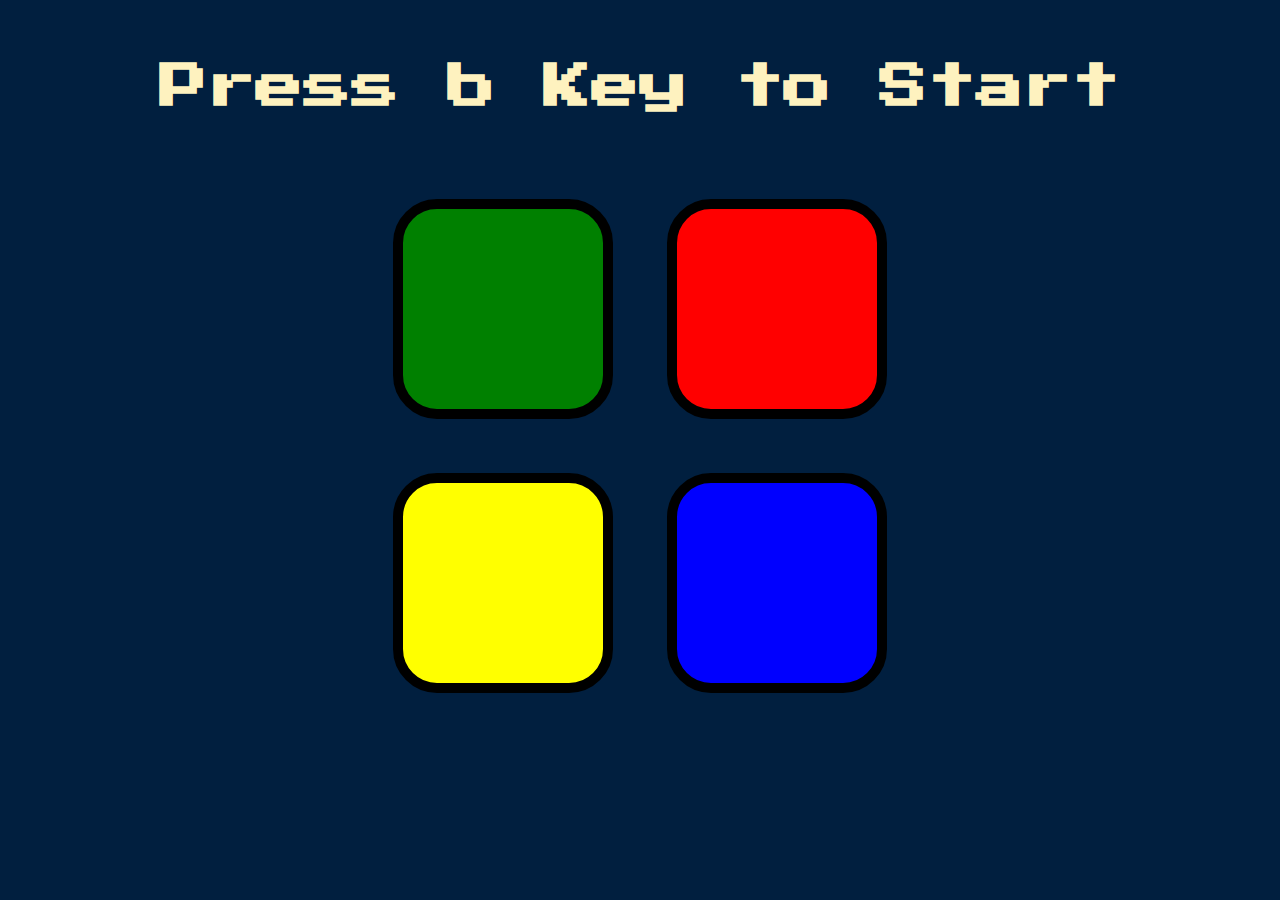
<file: index.html>
<!DOCTYPE html>
<html lang="en" dir="ltr">

<head>
  <meta charset="utf-8">
  <title>Simon</title>
  <link rel="stylesheet" href="styles.css">
  <link href="https://fonts.googleapis.com/css?family=Press+Start+2P" rel="stylesheet">
</head>

<body>
  <h1 id="level-title">Press b Key to Start</h1>
  <div class="container">
    <div class="row">

      <div type="button" id="green" class="btn green">

      </div>

      <div type="button" id="red" class="btn red">

      </div>
    </div>

    <div class="row">

      <div type="button" id="yellow" class="btn yellow">

      </div>
      <div type="button" id="blue" class="btn blue">

      </div>

    </div>

  </div>
  <script src="https://ajax.googleapis.com/ajax/libs/jquery/3.7.1/jquery.min.js"></script>
<script src="index.js"></script>

</body>

</html>
</file>
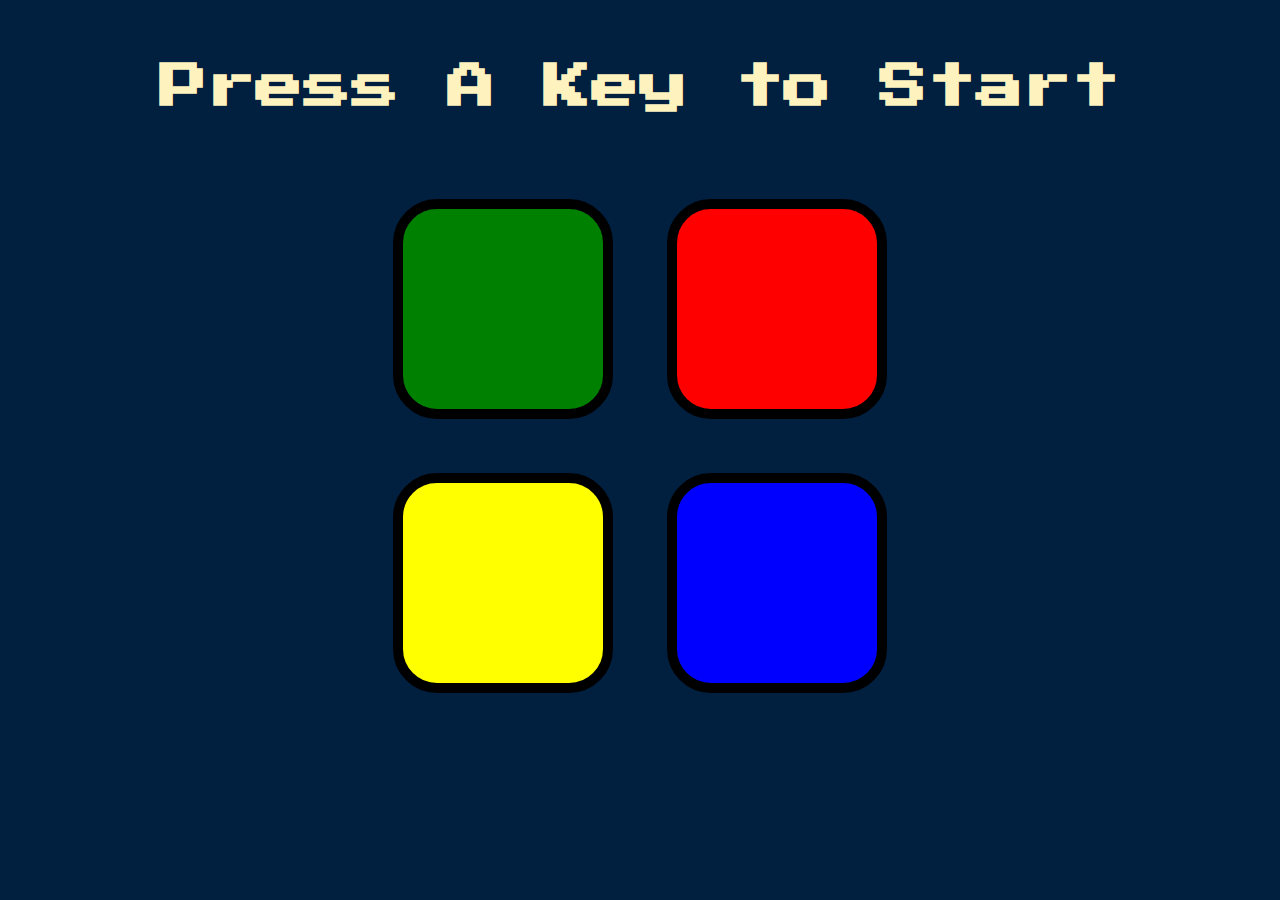
<file: Simon Game Challenge Starting Files/index.html>
<!DOCTYPE html>
<html lang="en" dir="ltr">

<head>
  <meta charset="utf-8">
  <title>Simon</title>
  <link rel="stylesheet" href="styles.css">
  <link href="https://fonts.googleapis.com/css?family=Press+Start+2P" rel="stylesheet">
</head>
<!-- asndfa -->


<body>
  <h1 id="level-title">Press A Key to Start</h1>
  <div class="container">
    <div class="row">

      <div type="button" id="green" class="btn green">

      </div>

      <div type="button" id="red" class="btn red">

      </div>
    </div>

    <div class="row">

      <div type="button" id="yellow" class="btn yellow">

      </div>
      <div type="button" id="blue" class="btn blue">

      </div>

    </div>

  </div>
  <script src="https://ajax.googleapis.com/ajax/libs/jquery/3.7.1/jquery.min.js"></script>
<script src="index.js"></script>

</body>

</html>
</file>
<file: styles.css>
body {
  text-align: center;
  background-color: #011F3F;
}

#level-title {
  font-family: 'Press Start 2P', cursive;
  font-size: 3rem;
  margin:  5%;
  color: #FEF2BF;
}

.container {
  display: block;
  width: 50%;
  margin: auto;

}

.btn {
  margin: 25px;
  display: inline-block;
  height: 200px;
  width: 200px;
  border: 10px solid black;
  border-radius: 20%;
}

.game-over {
  background-color: red;
  opacity: 0.8;
}

.red {
  background-color: red;
}

.green {
  background-color: green;
}

.blue {
  background-color: blue;
}

.yellow {
  background-color: yellow;
}

.pressed {
  box-shadow: 0 0 20px white;
  background-color: grey;
  opacity: 0.5;
}
</file>
<file: Simon Game Challenge Starting Files/styles.css>
body {
  text-align: center;
  background-color: #011F3F;
}

#level-title {
  font-family: 'Press Start 2P', cursive;
  font-size: 3rem;
  margin:  5%;
  color: #FEF2BF;
}

.container {
  display: block;
  width: 50%;
  margin: auto;

}

.btn {
  margin: 25px;
  display: inline-block;
  height: 200px;
  width: 200px;
  border: 10px solid black;
  border-radius: 20%;
}

.game-over {
  background-color: red;
  opacity: 0.8;
}

.red {
  background-color: red;
}

.green {
  background-color: green;
}

.blue {
  background-color: blue;
}

.yellow {
  background-color: yellow;
}

.pressed {
  box-shadow: 0 0 20px white;
  background-color: grey;
  opacity: 0.5;
}
</file>
